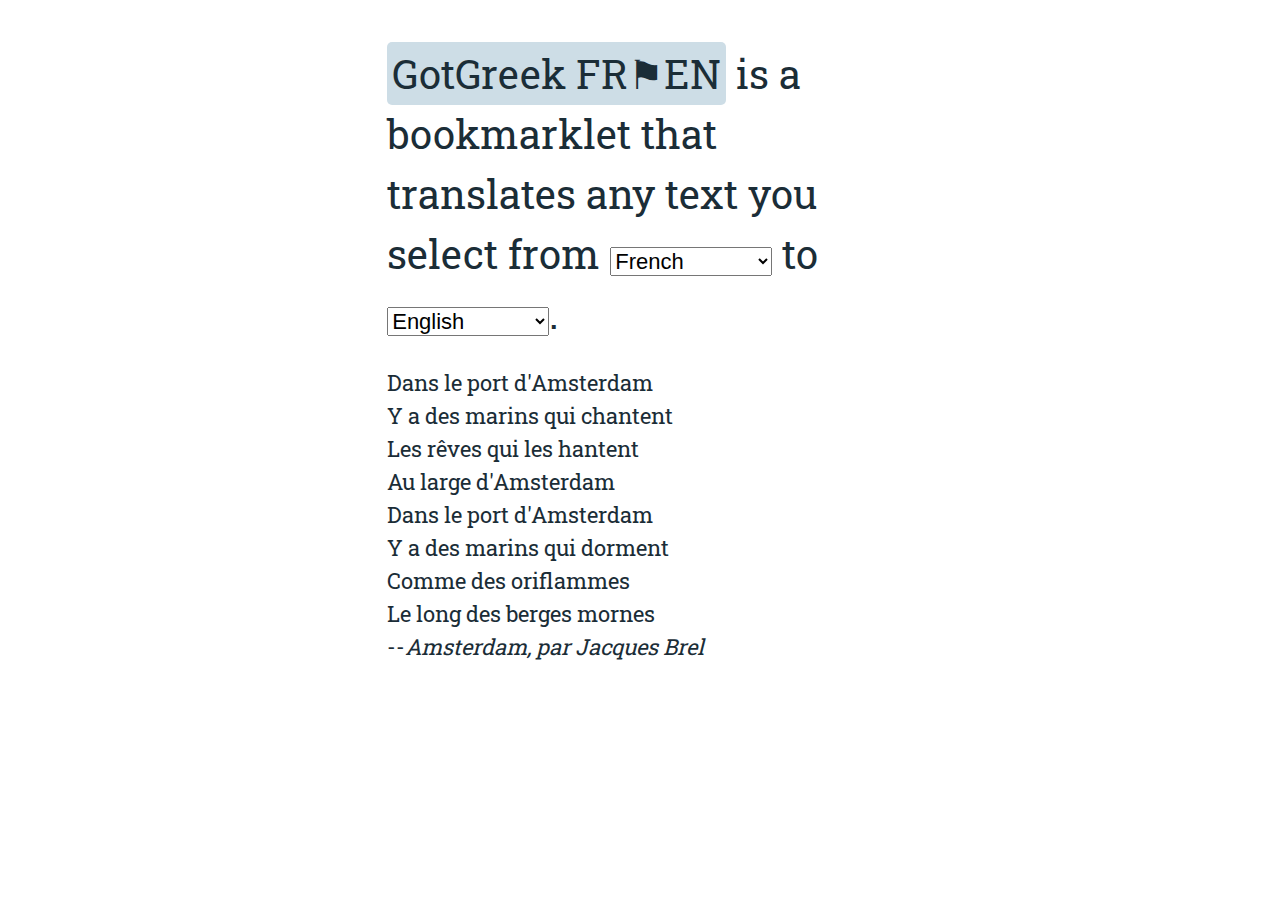
<file: index.html>
<!DOCTYPE html>
<html>
	<head> 
    <meta charset="utf-8" />
		<title>Got Greek?</title>
		<link href='http://fonts.googleapis.com/css?family=Roboto+Slab' rel='stylesheet' type='text/css'>
    <style>
      body{
        font-family:'Roboto Slab'; 
        line-height:1.5;
        color:#1b2d37;
      }
      select {
        font-size: 22px;
      }
      #content{
        font-size:22px;
        width:40%;
        margin:2em auto;
      }
      div.intro {
        font-size: 40px;
      }
      #content a{
        background-color:#cddde6;
        padding:5px;
        border-radius:5px;
        text-decoration:none;
        color:inherit;
      }
    </style>
    <script src="//ajax.googleapis.com/ajax/libs/jquery/2.0.2/jquery.min.js"></script>
    <script src="markleteer.js"></script>
    <script type='text/javascript'>
      function populateOptions(selectBox) {
        var languages = {
          'en': 'English',
          'fr': 'French',
          'es': 'Spanish',
          'af': 'Afrikaans',
          'sq': 'Albanian',
          'ar': 'Arabic',
          'hy': 'Armenian',
          'az': 'Azerbaijani',
          'eu': 'Basque',
          'be': 'Belarusian',
          'bn': 'Bengali',
          'bs': 'Bosnian',
          'bg': 'Bulgarian',
          'ca': 'Catalan',
          'ceb': 'Cebuano',
          'zh-CN': 'Chinese',
          'hr': 'Croatian',
          'cs': 'Czech',
          'da': 'Danish',
          'nl': 'Dutch',
          'eo': 'Esperanto',
          'et': 'Estonian',
          'tl': 'Filipino',
          'fi': 'Finnish',
          'gl': 'Galician',
          'ka': 'Georgian',
          'de': 'German',
          'el': 'Greek',
          'gu': 'Gujarati',
          'ht': 'Haitian Creole',
          'ha': 'Hausa',
          'iw': 'Hebrew',
          'hi': 'Hindi',
          'hmn': 'Hmong',
          'hu': 'Hungarian',
          'is': 'Icelandic',
          'ig': 'Igbo',
          'id': 'Indonesian',
          'ga': 'Irish',
          'it': 'Italian',
          'ja': 'Japanese',
          'jw': 'Javanese',
          'kn': 'Kannada',
          'km': 'Khmer',
          'ko': 'Korean',
          'lo': 'Lao',
          'la': 'Latin',
          'lv': 'Latvian',
          'lt': 'Lithuanian',
          'mk': 'Macedonian',
          'ms': 'Malay',
          'mt': 'Maltese',
          'mi': 'Maori',
          'mr': 'Marathi',
          'mn': 'Mongolian',
          'ne': 'Nepali',
          'no': 'Norwegian',
          'fa': 'Persian',
          'pl': 'Polish',
          'pt': 'Portuguese',
          'pa': 'Punjabi',
          'ro': 'Romanian',
          'ru': 'Russian',
          'sr': 'Serbian',
          'sk': 'Slovak',
          'sl': 'Slovenian',
          'so': 'Somali',
          'sw': 'Swahili',
          'sv': 'Swedish',
          'ta': 'Tamil',
          'te': 'Telugu',
          'th': 'Thai',
          'tr': 'Turkish',
          'uk': 'Ukrainian',
          'ur': 'Urdu',
          'vi': 'Vietnamese',
          'cy': 'Welsh',
          'yi': 'Yiddish',
          'yo': 'Yoruba',
          'zu': 'Zulu'
        };

        for (var langCode in languages) {
          var opt = $('<option />').val(langCode).text(languages[langCode]); 
          selectBox.append(opt);
        }
      }
    
      jQuery(function($){
        populateOptions($('#gotGreekSource'));
        populateOptions($('#gotGreekTarget'));

        // default to French as the source, cause that's what I want
        $('#gotGreekSource').val('fr');

        // set the absolute URL to gotgreek.js
        $('#gotGreekUrlPrefix').val(window.location.href.replace(/\/[^\/]*$/, '') + "/assets");

        // default to the browser language as the target
        var targetDefaultLanguage = (navigator.language || navigator.userLanguage || 'en').toLowerCase().substring(0,2);
        $('#gotGreekTarget').val(targetDefaultLanguage);
        $('textarea.bookmarklet').markleteer( { titleCallback: function(){
          var selectedSource = $('#gotGreekSource').val().toUpperCase();
          var selectedTarget = $('#gotGreekTarget').val().toUpperCase();
          return "GotGreek " + selectedSource + "⚑" + selectedTarget;
        }});
      });
    </script>

	</head>

	<body>
		<div id='content'>
			<div class='intro'>
        <a class="bookmarkletLink" data-related-bookmarklet="gotGreek" href="">$TITLE ⚑</a> is a bookmarklet 
        that translates any text you select from
        <select name="gotGreekSource" id="gotGreekSource" class="bookmarkletSetting" data-related-bookmarklet="gotGreek"></select>
        to <select name="gotGreekTarget" id="gotGreekTarget" class="bookmarkletSetting" data-related-bookmarklet="gotGreek"></select>.
      </div>

      <input type='hidden' name='gotGreekUrlPrefix' id="gotGreekUrlPrefix" class="bookmarkletSetting" data-related-bookmarklet="gotGreek" value=""/>
      <textarea title="GotGreek" id="gotGreek" class="bookmarklet" name="gotGreek">
        function run(){
          if(typeof yepnope === 'undefined'){
            var yepnopeScript = document.createElement('script');
            yepnopeScript.type='text/javascript';
            yepnopeScript.src='//cdnjs.cloudflare.com/ajax/libs/yepnope/1.5.4/yepnope.min.js';
            yepnopeScript.onreadystatechange = yepnopeScript.onload = loadGotGreek;
            document.head.appendChild(yepnopeScript);
          }else{
            loadGotGreek();
          }
        }

        function loadGotGreek(){
          yepnope({
            load: [
              '//cdnjs.cloudflare.com/ajax/libs/jquery/2.0.0/jquery.min.js',
              '//rangy.googlecode.com/svn/trunk/dev/rangy-core.js',
              gotGreekUrlPrefix + '/gotgreek.js'
            ],
            complete: function() {
              gotGreek.boot(gotGreekSource, gotGreekTarget);
            }
          });
        }

        run();
        void(0);
      </textarea>

      <p>
      Dans le port d'Amsterdam <br />
      Y a des marins qui chantent <br />
      Les rêves qui les hantent <br />
      Au large d'Amsterdam <br />
      Dans le port d'Amsterdam <br />
      Y a des marins qui dorment <br />
      Comme des oriflammes <br />
      Le long des berges mornes <br />

      --<em>Amsterdam, par Jacques Brel</em>
    </p>

		</div>
	</body>
</html>
</file>
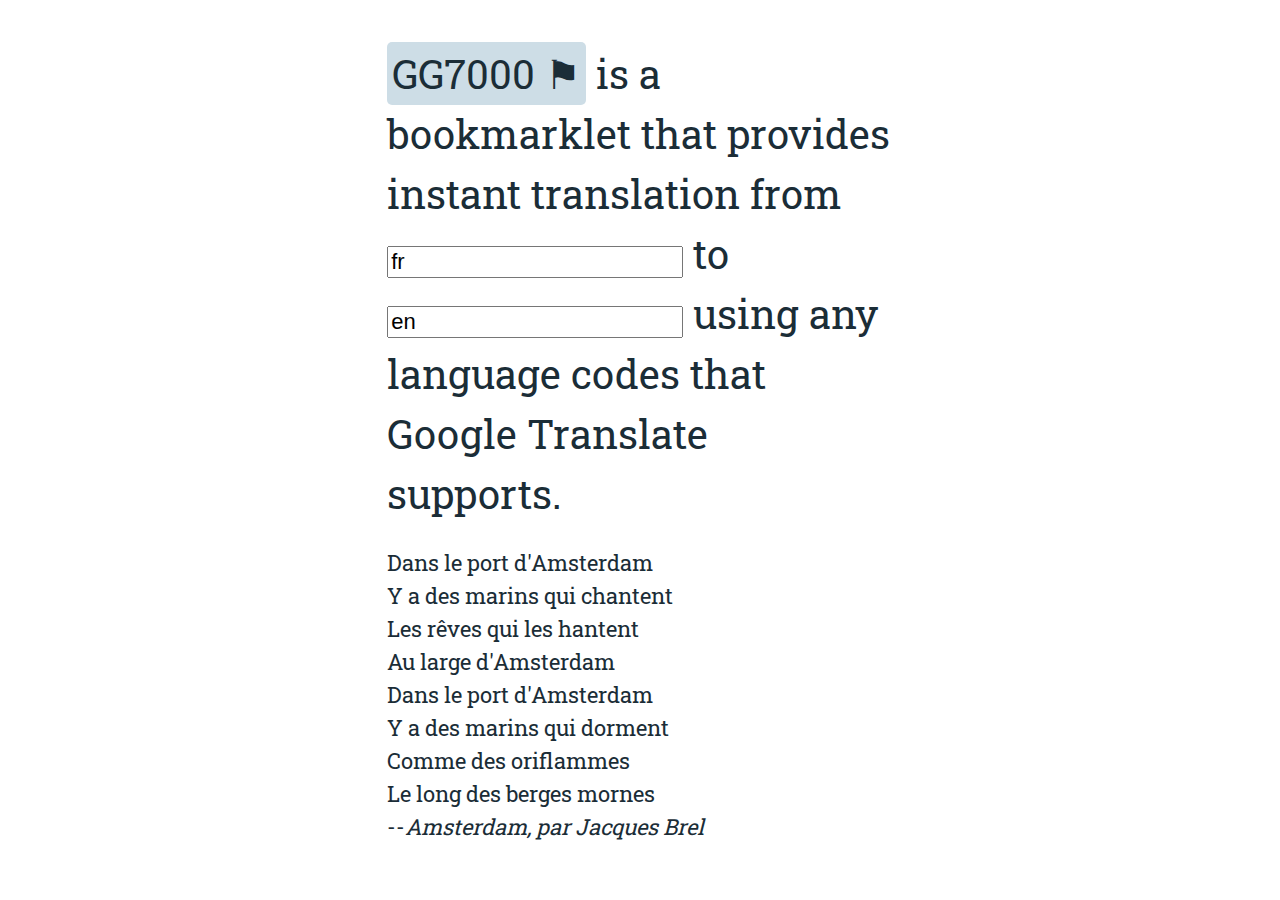
<file: localhost.html>
<!DOCTYPE html>
<html>
	<head> 
    <meta charset="utf-8" />
		<title>Got Greek?</title>
		<link href='http://fonts.googleapis.com/css?family=Roboto+Slab' rel='stylesheet' type='text/css'>
    <style>
      body{
        font-family:'Roboto Slab'; 
        line-height:1.5;
        color:#1b2d37;
      }
      input {
        font-size: 22px;
      }
      #content{
        font-size:22px;
        width:40%;
        margin:2em auto;
      }
      div.intro {
        font-size: 40px;
      }
      #content a{
        background-color:#cddde6;
        padding:5px;
        border-radius:5px;
        text-decoration:none;
        color:inherit;
      }
    </style>
	</head>

	<body>
		<div id='content'>
			<div class='intro'>
        <a href="javascript:var gotGreekSource = 'fr'; var gotGreekTarget = 'en';  function run(){   if(typeof yepnope === 'undefined'){   var yepnopeScript = document.createElement('script');   yepnopeScript.type='text/javascript';   yepnopeScript.src='//cdnjs.cloudflare.com/ajax/libs/yepnope/1.5.4/yepnope.min.js';   yepnopeScript.onreadystatechange = yepnopeScript.onload = loadGotGreek;   document.head.appendChild(yepnopeScript);  }else{   loadGotGreek();  } } function loadGotGreek(){  yepnope({     load: 'http://localhost:7000/assets/gotgreek.js',   callback: runGotGreek  }); } function runGotGreek(){   var source = 'fr';   var target = (navigator.language || navigator.userLanguage || 'en').toLowerCase().substring(0,2);   gotGreek.setLanguage(source, target);   gotGreek.boot(); } run(); void(0); ">GG7000 ⚑</a> is a bookmarklet that provides 
        instant translation from <input type="text" name="source" value="fr" id="select-source"/> to <input type="text" name="target" value="en" id="select-target" /> using any language codes that Google Translate supports.
      </div>

      <p>
      Dans le port d'Amsterdam <br />
      Y a des marins qui chantent <br />
      Les rêves qui les hantent <br />
      Au large d'Amsterdam <br />
      Dans le port d'Amsterdam <br />
      Y a des marins qui dorment <br />
      Comme des oriflammes <br />
      Le long des berges mornes <br />

      --<em>Amsterdam, par Jacques Brel</em>
    </p>

		</div>
	</body>
</html>
</file>
